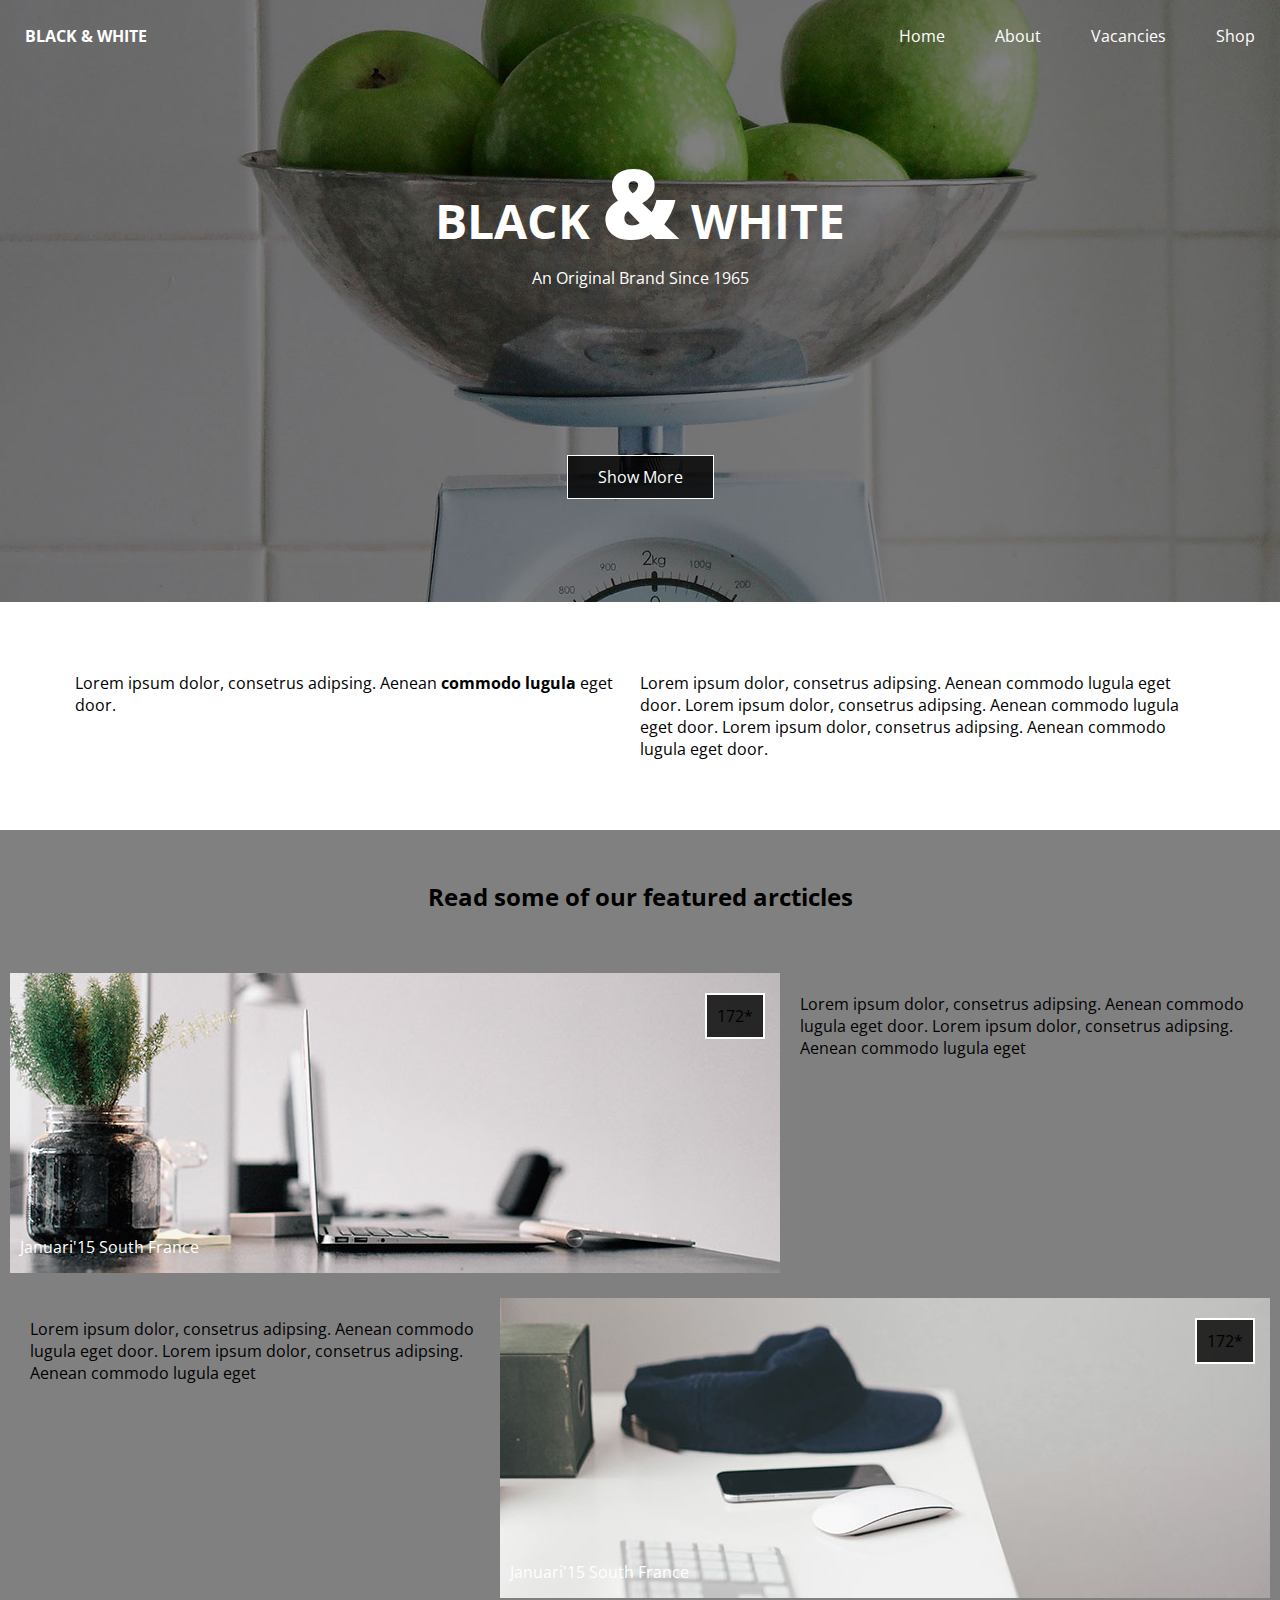
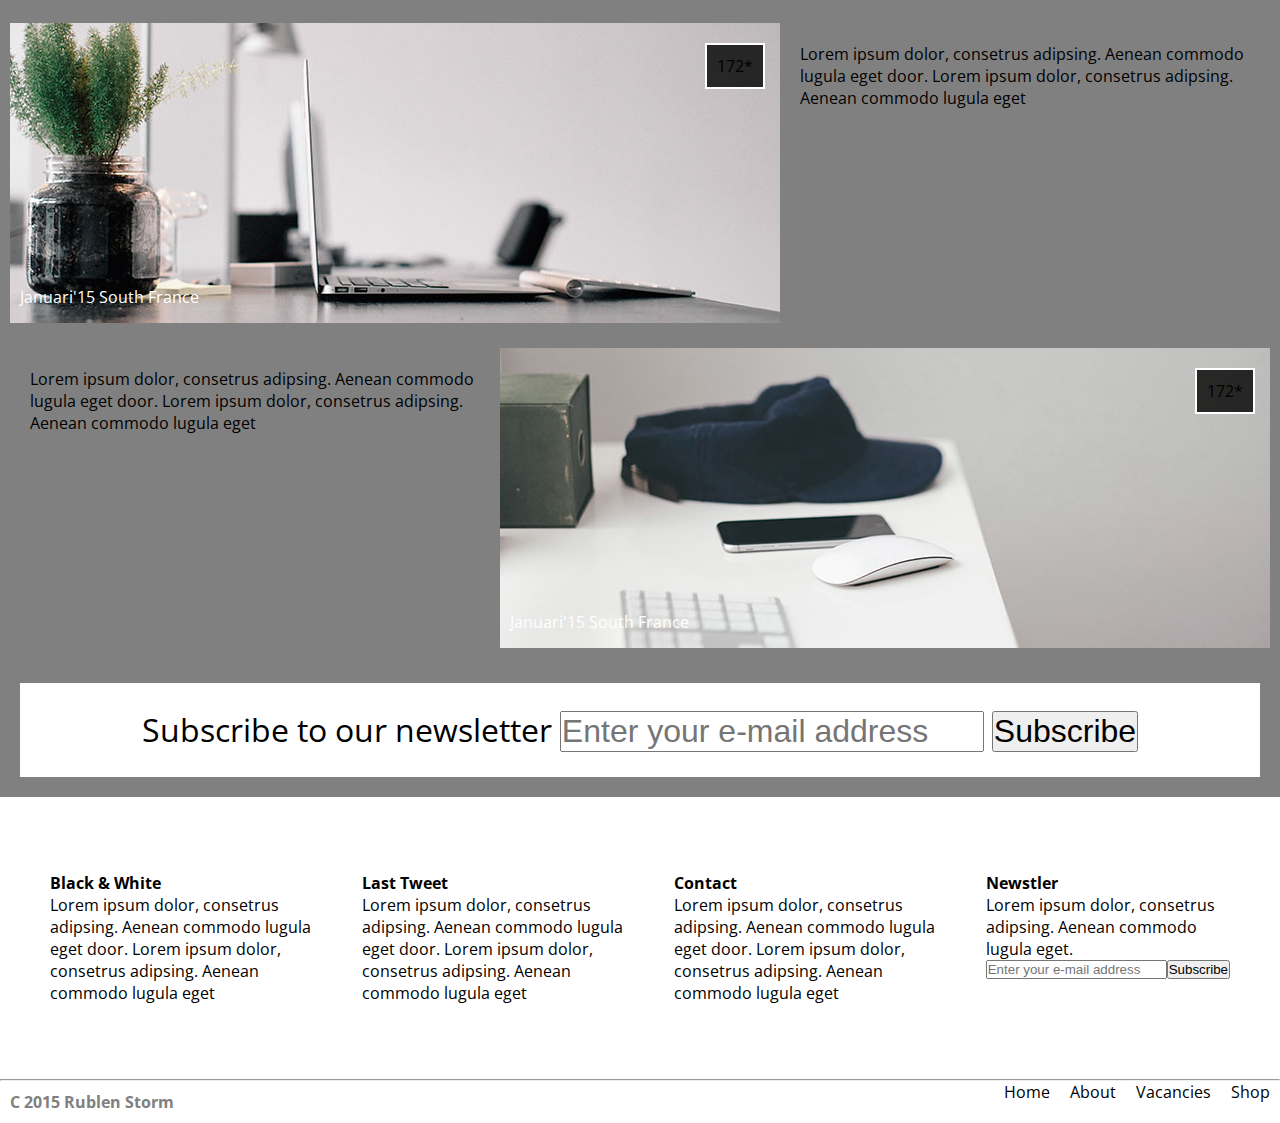
<file: FE_9_4_homework_css-layouts/homework/index.html>
<!DOCTYPE html>
<html lang="en">
<head>
  <meta charset="UTF-8">
  <meta name="viewport" content="width=device-width, initial-scale=1.0">
  <meta http-equiv="X-UA-Compatible" content="ie=edge">
  <link href="https://fonts.googleapis.com/css?family=Open+Sans" rel="stylesheet">
  <link rel="stylesheet" href="css/style.css">
  <title>CSS Layouts</title>
</head>
<body>
	<header>
		<div class="header-container">
			<div class="menu">
				<div class="logo">
					<h4>BLACK & WHITE </h4>
				</div>
				<nav class="navigation">
					<ul class="main-menu">
						<li><a href="#">Home</a></li>
						<li><a href="#">About</a></li>
						<li><a href="#">Vacancies</a></li>
						<li><a href="#">Shop</a></li>
					</ul>
				</nav>
			</div>
			<div class="header-main">
				<h1>BLACK <b>&</b> WHITE</h1>
				<p>An Original Brand Since 1965</p>
			</div>
			<div class="header-more">
				<a href="#">Show More</a>
			</div>
		</div>
		<div class="header-text">
			<div class="header-left">
				<p>Lorem ipsum dolor, consetrus adipsing. Aenean <b>commodo lugula</b> eget door.</p>
			</div>
			<div class="header-right">
				<p>Lorem ipsum dolor, consetrus adipsing. Aenean commodo lugula eget door. Lorem ipsum dolor, consetrus adipsing. Aenean commodo lugula eget door. Lorem ipsum dolor, consetrus adipsing. Aenean commodo lugula eget door.</p>
			</div>
		</div>
	</header>
	<main>
		<div class="main-title">
			<h2>Read some of our featured arcticles</h2>
		</div>
		<article class="article article-container">
			<section class="article-left">
				<div class="article-img">
					<img src="img/sample.jpg" alt="">
					<div class="article-likes">172*</div>
					<div class="article-data">
						Januari'15 South France
					</div>
				</div>
				<p>Lorem ipsum dolor, consetrus adipsing. Aenean commodo lugula eget door. Lorem ipsum dolor, consetrus adipsing. Aenean commodo lugula eget</p>
			</section>
			<section class="article article-right">
				<div class="article-img">
					<img src="img/sample3.jpg" alt="">
					<div class="article-likes">172*</div>
					<div class="article-data">
						Januari'15 South France
					</div>
				</div>
				<p>Lorem ipsum dolor, consetrus adipsing. Aenean commodo lugula eget door. Lorem ipsum dolor, consetrus adipsing. Aenean commodo lugula eget</p>
			</section>
			<section class="article article-left">
				<div class="article-img">
					<img src="img/sample.jpg" alt="">
					<div class="article-likes">172*</div>
					<div class="article-data">
						Januari'15 South France
					</div>
				</div>
				<p>Lorem ipsum dolor, consetrus adipsing. Aenean commodo lugula eget door. Lorem ipsum dolor, consetrus adipsing. Aenean commodo lugula eget</p>
			</section>
			<section class="article article-right">
				<div class="article-img">
					<img src="img/sample3.jpg" alt="">
					<div class="article-likes">172*</div>
					<div class="article-data">
						Januari'15 South France
					</div>
				</div>
				<p>Lorem ipsum dolor, consetrus adipsing. Aenean commodo lugula eget door. Lorem ipsum dolor, consetrus adipsing. Aenean commodo lugula eget</p>
			</section>
		</article>
		<div class="main-subscribe">
			<form>
				<label for="email">Subscribe to our newsletter</label>
				<input type="text" placeholder="Enter your e-mail address" name="email">
				<button>Subscribe</button>
			</form>
		</div>
		<div class="main-bottom">
			<div>
				<h4>Black & White</h4>
				<p>Lorem ipsum dolor, consetrus adipsing. Aenean commodo lugula eget door. Lorem ipsum dolor, consetrus adipsing. Aenean commodo lugula eget</p>
			</div>
			<div>
				<h4>Last Tweet</h4>
				<p>Lorem ipsum dolor, consetrus adipsing. Aenean commodo lugula eget door. Lorem ipsum dolor, consetrus adipsing. Aenean commodo lugula eget</p>
			</div>
			<div>
				<h4>Contact</h4>
				<p>Lorem ipsum dolor, consetrus adipsing. Aenean commodo lugula eget door. Lorem ipsum dolor, consetrus adipsing. Aenean commodo lugula eget</p>
			</div>
			<div class="newsletter">
				<h4>Newstler</h4>
				<p>Lorem ipsum dolor, consetrus adipsing. Aenean commodo lugula eget.</p>
				<form class="newstler-form">
					<input type="text" placeholder="Enter your e-mail address">
					<button>Subscribe</button>
				</form>
			</div>
		</div>
	</main>
	<footer>
		<hr />
		<div class="footer-menu">
				<div class="footer-logo">
					<h4>C 2015 Rublen Storm</h4>
				</div>
				<nav class="footer-navigation">
					<ul class="footer-main-menu">
						<li><a href="#">Home</a></li>
						<li><a href="#">About</a></li>
						<li><a href="#">Vacancies</a></li>
						<li><a href="#">Shop</a></li>
					</ul>
				</nav>
			</div>
	</footer>
</body>
</html>
</file>
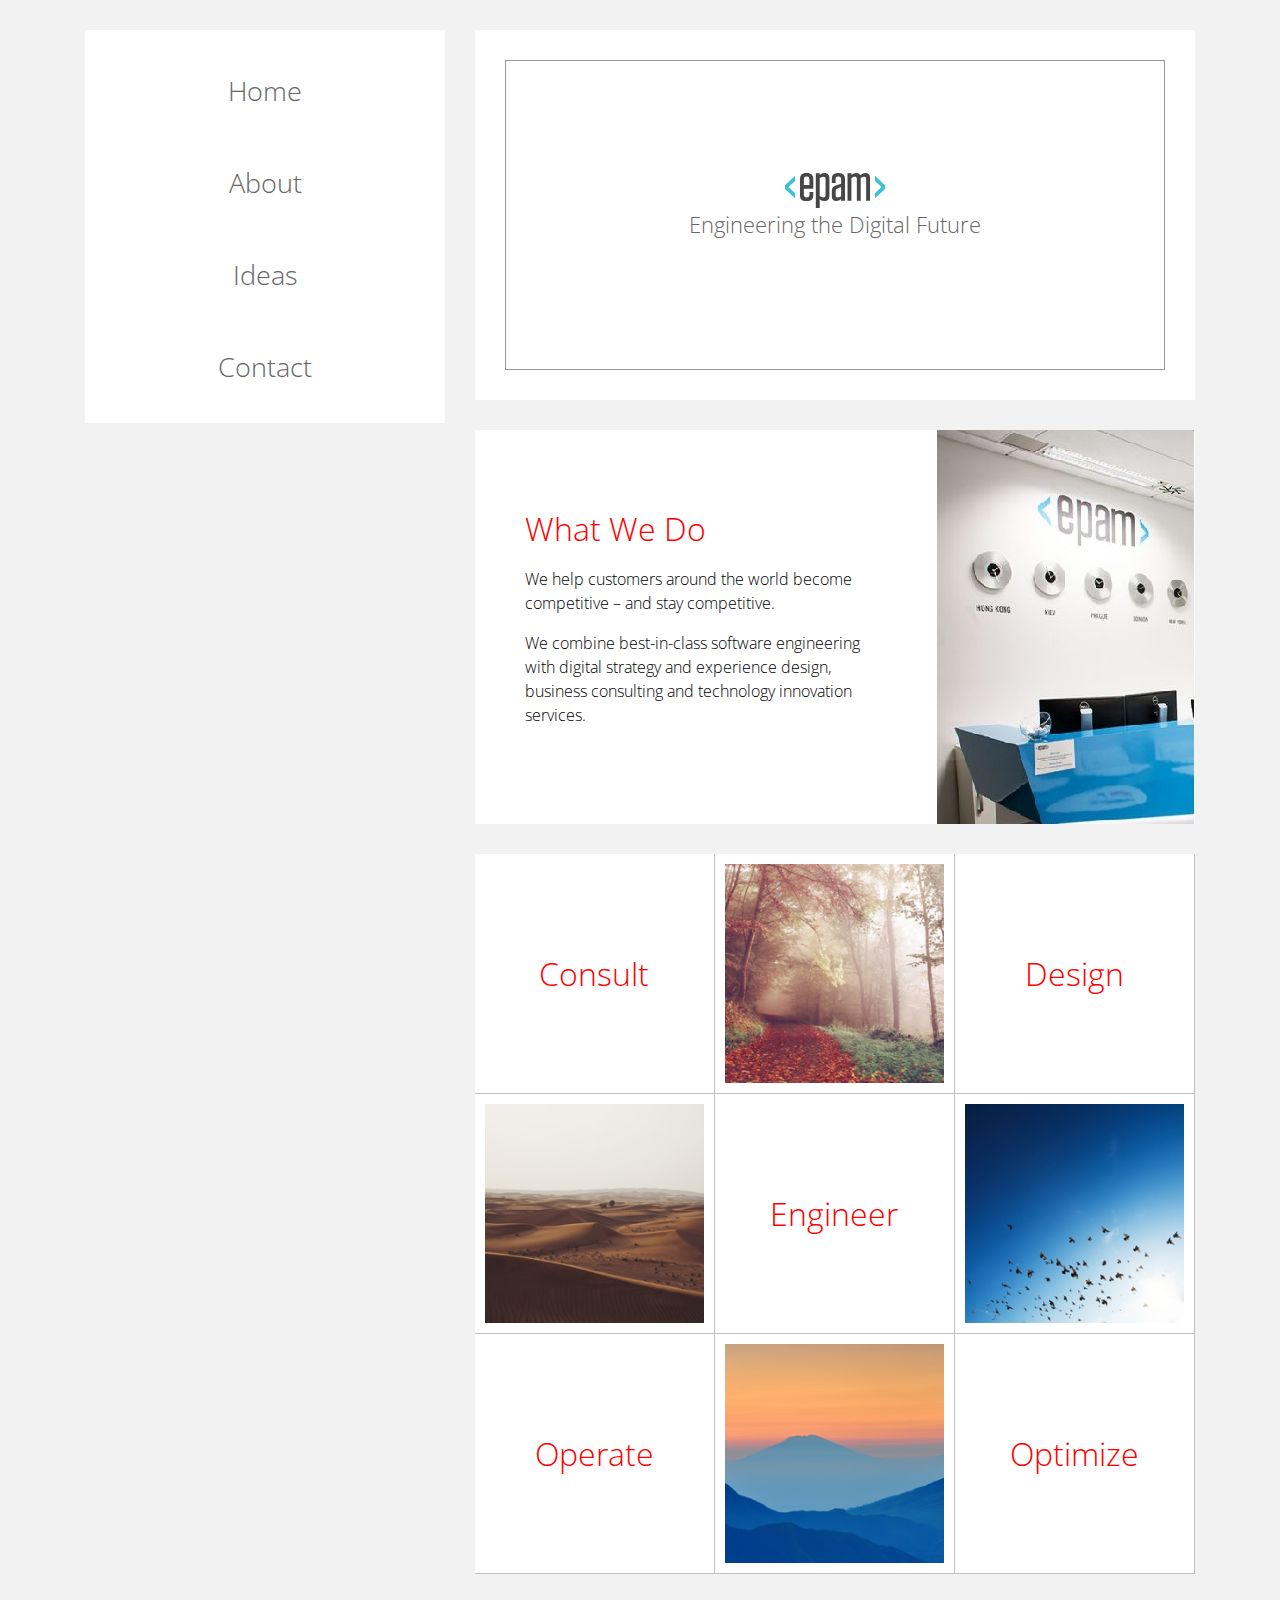
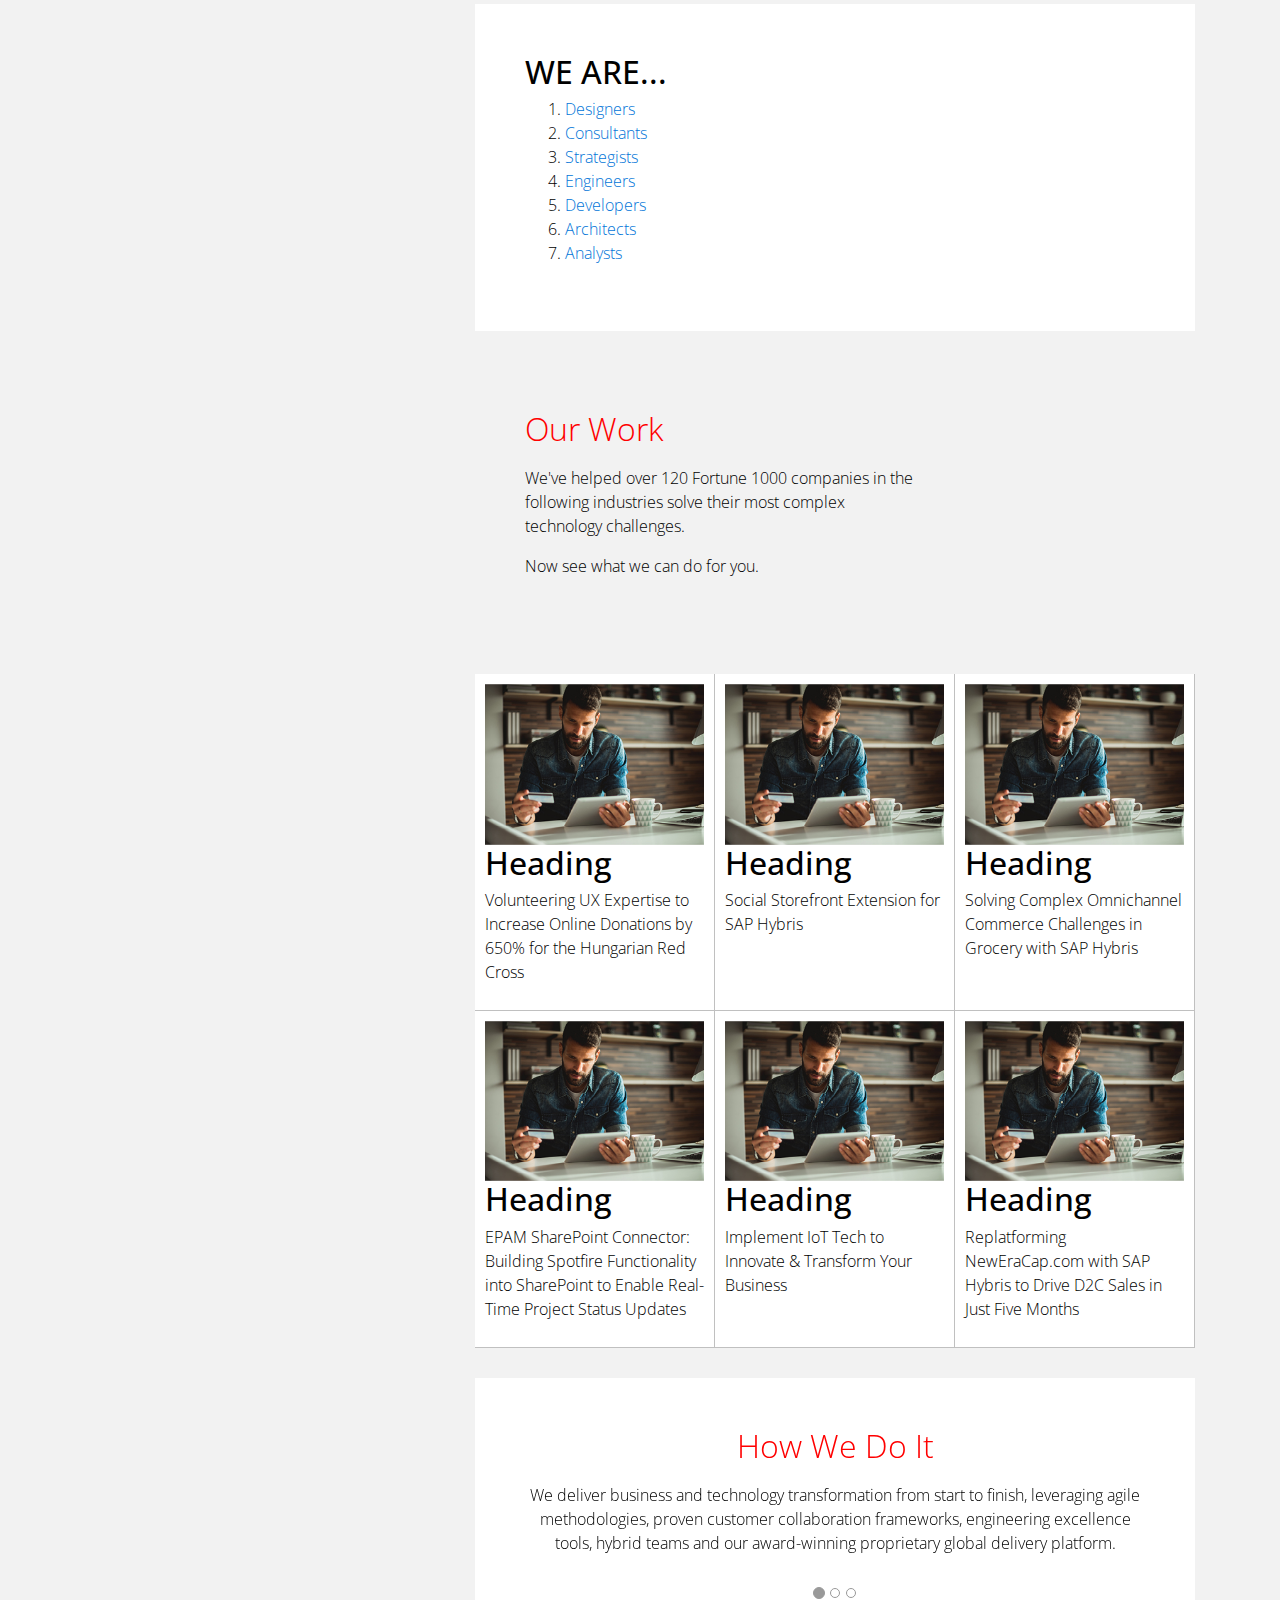
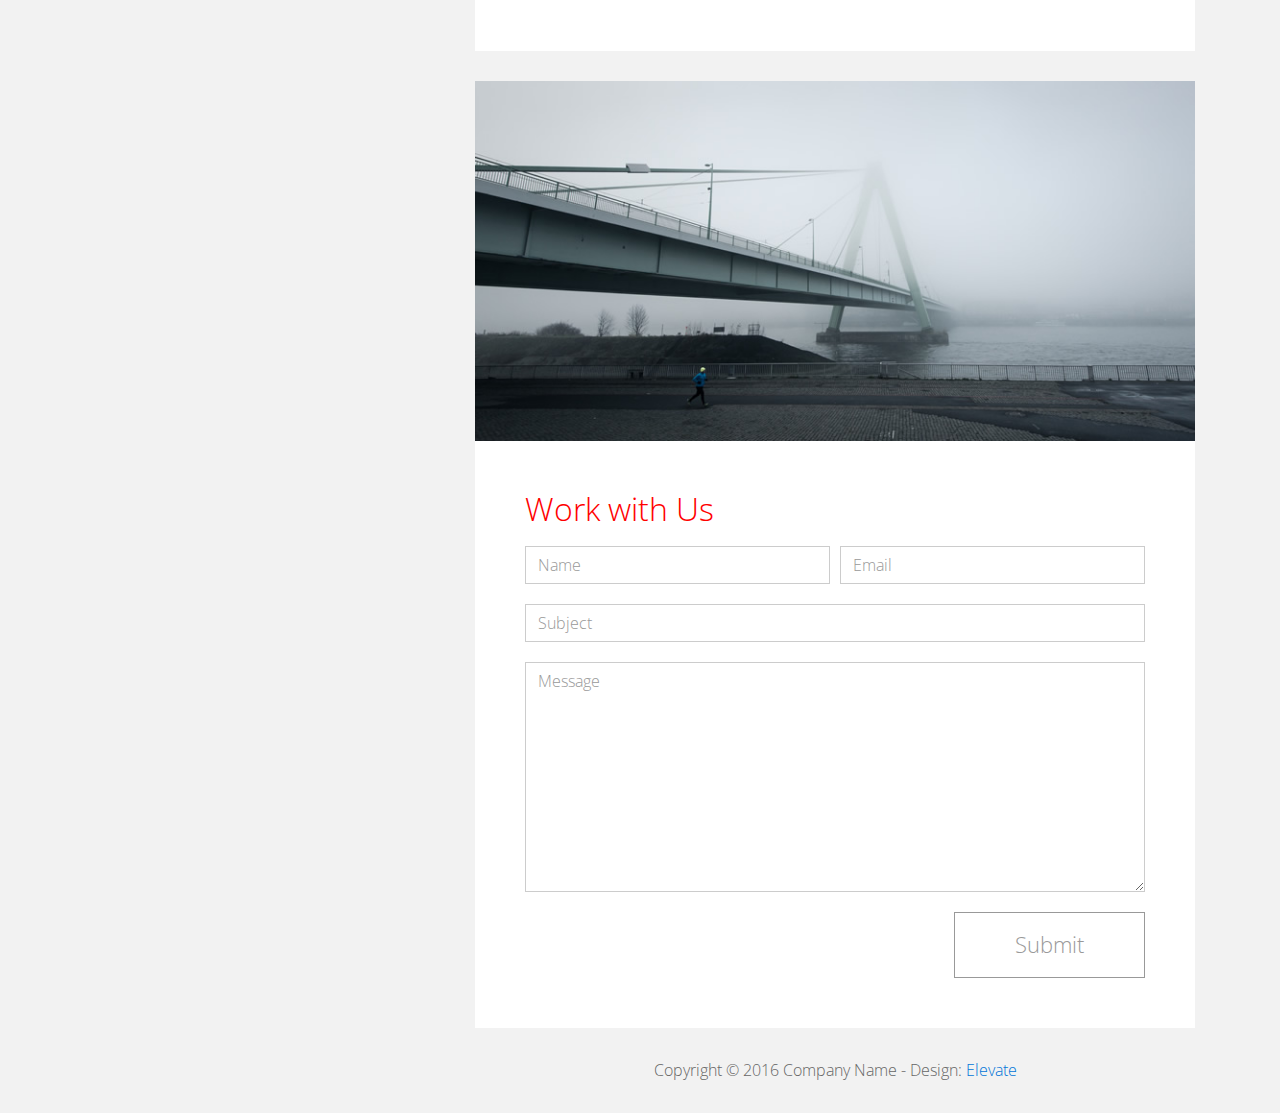
<file: fl-9/FE_9_2_homework_css-basics/FE_9_2_homework_css-basics/homework/index.html>
<!DOCTYPE html>
<html lang="en">
<head>
  <meta charset="utf-8">
  <meta http-equiv="X-UA-Compatible" content="IE=edge">
  <meta name="viewport" content="width=device-width, initial-scale=1">

  <title>CSS Basic HW</title>



  <!-- load stylesheets -->
  <link rel="stylesheet" href="http://fonts.googleapis.com/css?family=Open+Sans:300,400">
  <!-- Google web font "Open Sans" -->
  <link rel="stylesheet" href="css/bootstrap.min.css">
  <!-- Bootstrap style -->
  <link rel="stylesheet" href="css/general.css">
  <link rel="stylesheet" href="css/style.css">
  <!-- Templatemo style -->
</head>

<body>
<div class="container">

  <div class="tm-sidebar">
    <nav class="tm-main-nav">
      <ul>
        <li class="tm-nav-item"><a href="#home" class="tm-nav-item-link">Home</a></li>
        <li class="tm-nav-item"><a href="#about" class="tm-nav-item-link">About</a></li>
        <li class="tm-nav-item"><a href="#ideas" class="tm-nav-item-link">Ideas</a></li>
        <li class="tm-nav-item"><a href="#contact" class="tm-nav-item-link">Contact</a></li>
      </ul>
    </nav>
  </div>

  <div class="tm-main-content">

    <div id="home" class="tm-content-box margin-b-10">
      <div class="tm-banner">
        <div class="tm-banner-inner">
          <img src="img/EPAM_logo.svg" width="100" alt="">
          <p class="tm-banner-text">Engineering the Digital Future</p>
        </div>
      </div>
    </div>

    <section>
      <div class="tm-content-box flex-2-col">

        <div class="pad flex-item tm-team-description-container">
          <h2 class="tm-section-title">What We Do</h2>
          <p class="tm-section-description">We help customers around the world become competitive – and stay competitive.</p>
          <p class="tm-section-description"> We combine best-in-class software engineering with digital strategy and experience design, business consulting and technology innovation services.</p>
        </div>
        <div class="flex-item">
          <img src="img/image.jpg" alt="">
        </div>
        

      </div>
      <div id="about" class="tm-content-box">

        <ul class="boxes gallery-container">
          <li class="box box-bg">
            <h2 class="tm-section-title tm-section-title-box tm-box-bg-title">Consult</h2>
          </li>
          <li class="box">
            <a href="img/idea-large-01.jpg"><img src="img/idea-01.jpg" alt="Image"
                                                 class="img-fluid thumbnail"></a>
          </li>
          <li class="box box-bg">
            <h2 class="tm-section-title tm-section-title-box tm-box-bg-title">Design</h2>
          </li>
          <li class="box">
            <a href="img/idea-large-02.jpg"><img src="img/idea-02.jpg" alt="Image"
                                                 class="img-fluid thumbnail"></a>
          </li>
          <li class="box box-bg">
            <h2 class="tm-section-title tm-section-title-box tm-box-bg-title">Engineer</h2>
          </li>
          <li class="box">
            <a href="img/idea-large-03.jpg"><img src="img/idea-03.jpg" alt="Image"
                                                 class="img-fluid thumbnail"></a>
          </li>
          <li class="box box-bg">
            <h2 class="tm-section-title tm-section-title-box tm-box-bg-title">Operate</h2>
          </li>
          <li class="box">
            <a href="img/idea-large-04.jpg"><img src="img/idea-04.jpg" alt="Image"
                                                 class="img-fluid thumbnail"></a>
          </li>
          <li class="box box-bg">
            <h2 class="tm-section-title tm-section-title-box tm-box-bg-title">Optimize</h2>
          </li>
        </ul>

      </div>

    </section>

    <!-- slider -->
    <section class="heading tm-content-box">
      <div class="pad">
        <h2> WE ARE...</h2>
        <ol>
          <li><a href="index.html" class="text">Designers</a></li>
          <li><a href="index.html">Consultants</a></li>
          <li><a href="#" class="text">Strategists</a></li>
          <li><a href="#">Engineers</a></li>
          <li><a href="#">Developers</a></li>
          <li><a href="#">Architects</a></li>
          <li><a href="#">Analysts</a></li>
        </ol>
      </div>
    </section>

    <section class="blocks">
       <div class="pad flex-item tm-team-description-container">
          <h2 class="tm-section-title">Our Work</h2>
          <p class="tm-section-description">We've helped over 120 Fortune 1000 companies in the following industries solve their most complex technology challenges. </p>
          <p class="tm-section-description"> Now see what we can do for you.</p>
        </div>
      <div class="tm-content-box flex-2-col">
      </div>
      <div  class="tm-content-box">
        <ul class="boxes gallery-container">
          <li class="box">
            <img src="img/image-1.jpg" alt="Image" class="img-fluid">
            <div>
              <h2>Heading</h2>
              <p>Volunteering UX Expertise to Increase Online Donations by 650% for the Hungarian Red Cross</p>
            </div>
          </li>
          <li class="box">
            <img src="img/image-1.jpg" alt="Image" class="img-fluid">
            <div>
              <h2>Heading</h2>
              <p>Social Storefront Extension for SAP Hybris</p>
            </div>
          </li>
          <li class="box">
            <img src="img/image-1.jpg" alt="Image" class="img-fluid">
            <div>
              <h2>Heading</h2>
              <p>Solving Complex Omnichannel Commerce Challenges in Grocery with SAP Hybris</p>
            </div>
          </li>
          <li class="box">
            <img src="img/image-1.jpg" alt="Image" class="img-fluid">
            <div>
              <h2>Heading</h2>
              <p>EPAM SharePoint Connector: Building Spotfire Functionality into SharePoint to Enable Real-Time Project Status Updates</p>
            </div>
          </li>
          <li class="box">
            <img src="img/image-1.jpg" alt="Image" class="img-fluid">
            <div>
              <h2>Heading</h2>
              <p>Implement IoT Tech to Innovate &amp; Transform Your Business</p>
            </div>
          </li>
          <li class="box">
            <img src="img/image-1.jpg" alt="Image" class="img-fluid">
            <div>
              <h2>Heading</h2>
              <p>Replatforming NewEraCap.com with SAP Hybris to Drive D2C Sales in Just Five Months</p>
            </div>
          </li>
        </ul>

      </div>
    </section>

    <section id="ideas">
      <div id="tmCarousel" class="carousel slide tm-content-box" data-ride="carousel">

        <ol class="carousel-indicators">
          <li data-target="#tmCarousel" data-slide-to="0" class="active"></li>
          <li data-target="#tmCarousel" data-slide-to="1" class=""></li>
          <li data-target="#tmCarousel" data-slide-to="2" class=""></li>
        </ol>

        <div class="carousel-inner" role="listbox">

          <div class="carousel-item active">
            <div class="carousel-content">
              <div class="flex-item">
                <h2 class="tm-section-title">How We Do It</h2>
                <p class="tm-section-description carousel-description">We deliver business and technology transformation from start to finish, leveraging agile methodologies, proven customer collaboration frameworks, engineering excellence tools, hybrid teams and our award-winning proprietary global delivery platform.</p>
              </div>
            </div>
          </div>

          <div class="carousel-item">
            <div class="carousel-content">
              <div class="flex-item">
                <h2 class="tm-section-title">Our Clients</h2>
                <p class="tm-section-description carousel-description">Lorem ipsum dolor sit amet,
                  consectetur adipiscing elit. Quisque vel nisi pharetra nibh varius pharetra ac
                  sagittis nisi. Etiam pharetra vestibulum hendrerit. Pellentesque interdum metus
                  sed massa rutrum.</p>
              </div>
            </div>
          </div>

          <div class="carousel-item">
            <div class="carousel-content">
              <div class="flex-item">
                <h2 class="tm-section-title">Our Projects</h2>
                <p class="tm-section-description carousel-description">Donec ex libero, fringilla
                  vitae purus sit amet, rhoncus pharetra lorem. Pellentesque id sem id lacus
                  ultricies vehicula. Aliquam rutrum mi non. Pellentesque interdum metus sed massa
                  rutrum.</p>
              </div>
            </div>
          </div>

        </div>

      </div>
    </section>

    <section class="tm-content-box">
      <img src="img/contact.jpg" alt="Contact image" class="img-fluid">

      <div id="contact" class="pad">
        <h2 class="tm-section-title">Work with Us</h2>
        <form action="#contact" method="get" class="contact-form">

          <div class="form-group col-xs-12 col-sm-12 col-md-6 col-lg-6 form-group-2-col-left">
            <input type="text" id="contact_name" name="contact_name" class="form-control"
                   placeholder="Name" required/>
          </div>
          <div class="form-group col-xs-12 col-sm-12 col-md-6 col-lg-6 form-group-2-col-right mandatory-field">
            <input type="email" id="contact_email" name="contact_email" class="form-control"
                   placeholder="Email" required/>
          </div>
          <div class="form-group">
            <input type="text" id="contact_subject" name="contact_subject" class="form-control"
                   placeholder="Subject" required/>
          </div>
          <div class="form-group">
            <textarea id="contact_message" name="contact_message" class="form-control" rows="9"
                      placeholder="Message" required></textarea>
          </div>

          <button type="submit" class="btn btn-primary submit-btn">Submit</button>

        </form>
      </div>
    </section>

    <footer class="tm-footer">
      <p class="text-xs-center">Copyright &copy; 2016 Company Name

        - Design: <a rel="nofollow" href="http://www.templatemo.com/tm-481-elevate"
                     target="_parent">Elevate</a></p>
    </footer>

  </div>

</div>

</body>
</html>
</file>
<file: FE_9_4_homework_css-layouts/homework/css/style.css>
*{
	margin: 0;
	padding: 0;
}
body {
	font-family: 'Open sans';
}
li {
	list-style: none;
}
a {
	text-decoration: none;
}

.header-container {
	background: url('../img/apples.jpg') no-repeat;
	background-size: 100% 100%;
	display: flex;
	flex-direction: column;
	color: #fff;
}
.header-container a{
	color: #fff;
}
.logo {
	padding: 25px;
}
.menu {
	display: flex;
	justify-content: space-between;
}
.navigation li {
	padding: 25px;
}
.main-menu {
	display: flex;
}
.header-main {
	margin: 5% auto;
	text-align: center;
}
.header-main h1 {
	font-size: 3em;
}
.header-main b {
	font-size: 2em;
}
.header-more {
	margin: 8% auto;
	border: 1px solid white;
	background: rgba(0, 0, 0, 0.8);
	padding: 10px 30px;
}
.header-more {
	
}
.header-text {
	display: flex;
	margin: 50px 25px;
	padding: 20px 50px;
}
.header-left {
	flex: 1;
}
.header-right {
	flex: 1;
}
main {
	background: grey;
}
.main-title {
	padding: 50px;
	text-align: center;
}
section {
	padding: 10px;
}
.article-left {
	display: flex;
	flex-direction: row;
}
.article-right {
	display: flex;
	flex-direction: row-reverse;
}
.article p {
	padding: 20px;
}
.article-img {
	position: relative;
}
.article-likes {
	top: 20px;
	right: 15px;
	border: 2px solid white;
	background: rgba(0, 0, 0, 0.8);
	position: absolute;
	padding: 10px;
}
.article-data {
	bottom: 20px;
	left: 10px;
	color: white;
	position: absolute;
}
.main-subscribe {
	margin: 20px;
	padding: 25px;
	background: white;
	text-align: center;
	font-size: 2em;
}
.main-subscribe input{
	font-size: inherit;
}
.main-subscribe button{
	font-size: inherit;
}
.main-bottom {
	display: flex;
	background: white;
	padding: 50px 25px;
}
.main-bottom div {
	padding: 25px 25px;
}
.newstler-form {
	display: flex;
}
footer {
	color: 
}
.footer-logo {
	padding: 10px;
	color: grey;
}
.footer-menu {
	display: flex;
	justify-content: space-between;
}
.footer-navigation a {
	padding: 10px;
	color: black;
}
.footer-main-menu {
	display: flex;
}
</file>
<file: fl-9/FE_9_2_homework_css-basics/FE_9_2_homework_css-basics/homework/css/general.css>
/* 

please don't edit this styles

*/

h2.tm-section-title{color:red}a:focus{color:#666;outline:0}ul{padding:0;margin:0}body{background-color:#f2f2f2;color:#000;font-family:'Open Sans',Helvetica,Arial,sans-serif;font-size:16px;font-weight:300;padding-top:30px;overflow-x:hidden}section:before{position:absolute;z-index:1}.box,.tm-content-box,.tm-main-nav{background-color:#fff}.tm-sidebar{position:fixed;width:360px}.tm-main-nav{font-size:1.6667em;padding-top:15px;padding-bottom:10px;text-align:center}.tm-nav-item{list-style:none;width:100%;padding:15px 30px}.tm-nav-item-link{border:1px solid transparent;color:#666;display:block;padding:10px;width:100%;-webkit-transition:all .3s ease;transition:all .3s ease}.carousel-indicators li,.tm-banner-inner{border:1px solid #999}.flex-2-col,.tm-banner-inner{display:-webkit-box;display:-webkit-flex;display:-ms-flexbox}.tm-nav-item-link.active,.tm-nav-item-link:hover{color:#666;text-decoration:none;border:1px solid #999}.tm-nav-item-link:focus{text-decoration:none}.tm-banner-text,.tm-banner-title,.tm-section-title{color:#666;font-weight:300;margin-top:0}.tm-section-title{margin-bottom:20px}.tm-section-title-box{margin-bottom:0}.tm-banner-title{font-size:3.3em;letter-spacing:2px;text-transform:uppercase}.tm-main-content{margin-left:360px;padding-left:30px}.tm-content-box{margin-bottom:30px}.pad{padding:50px}.tm-banner{height:370px;padding:30px}.tm-banner-inner{height:100%;text-align:center;display:flex;-webkit-box-orient:vertical;-webkit-box-direction:normal;-webkit-flex-direction:column;-ms-flex-direction:column;flex-direction:column;-webkit-box-align:center;-webkit-align-items:center;-ms-flex-align:center;align-items:center;-webkit-box-pack:center;-webkit-justify-content:center;-ms-flex-pack:center;justify-content:center}.tm-banner-text{font-size:1.4em}.flex-2-col{display:flex;-webkit-box-align:center;-webkit-align-items:center;-ms-flex-align:center;align-items:center}.boxes,.tm-box-bg-title{display:-webkit-box;display:-webkit-flex;display:-ms-flexbox}.flex-item{-webkit-box-flex:0 1 auto;-webkit-flex:0 1 auto;-ms-flex:0 1 auto;flex:0 1 auto}.section-description{line-height:1.8;margin-bottom:25px}.section-description:last-child{margin-bottom:0}.tm-team-description-container{max-width:500px}.tm-team-info{display:flex}.box{list-style:none;width:33.3333%;height:auto;border:1px solid silver;border-width:0 1px 1px 0;padding:10px}.box-bg{position:relative}.tm-box-bg-title{position:absolute;top:0;right:0;bottom:0;left:0;display:flex;-webkit-box-align:center;-webkit-align-items:center;-ms-flex-align:center;align-items:center;-webkit-box-pack:center;-webkit-justify-content:center;-ms-flex-pack:center;justify-content:center}.boxes{display:flex;-webkit-flex-wrap:wrap;-ms-flex-wrap:wrap;flex-wrap:wrap}.gallery-container a{cursor:-webkit-zoom-in;cursor:zoom-in}.carousel{position:relative;height:auto;padding:50px 50px 80px;text-align:center}.carousel-indicators{bottom:30px}.carousel-content{color:#000;display:-webkit-box;display:-webkit-flex;display:-ms-flexbox;display:flex;-webkit-box-align:center;-webkit-align-items:center;-ms-flex-align:center;align-items:center}.carousel-indicators .active{background-color:#999}.contact-form{overflow:hidden}.form-control{border-radius:0;font-size:1em}.form-control:focus{border-color:#999;box-shadow:inset 0 1px 1px rgba(0,0,0,.075),0 0 8px rgba(153,153,153,.45)}.form-group{margin-bottom:20px}.form-group-2-col-left{padding-left:0;padding-right:5px}.form-group-2-col-right{padding-right:0;padding-left:5px}.mandatory-field:after{position:absolute;top:0;right:7px}.submit-btn{border-radius:0;background:0;border:1px solid #999;color:#999;float:right;font-size:1.4em;font-weight:300;padding:15px 60px;-webkit-transition:all .3s ease;transition:all .3s ease}.submit-btn:active,.submit-btn:active:focus,.submit-btn:active:hover,.submit-btn:focus,.submit-btn:hover,.submit-btn:visited{background:#999;border:1px solid #999;color:#fff}.tm-footer{color:#666;padding-bottom:15px}
</file>
<file: fl-9/FE_9_2_homework_css-basics/FE_9_2_homework_css-basics/homework/css/style.css>
/* 

write your code here

*/
</file>
